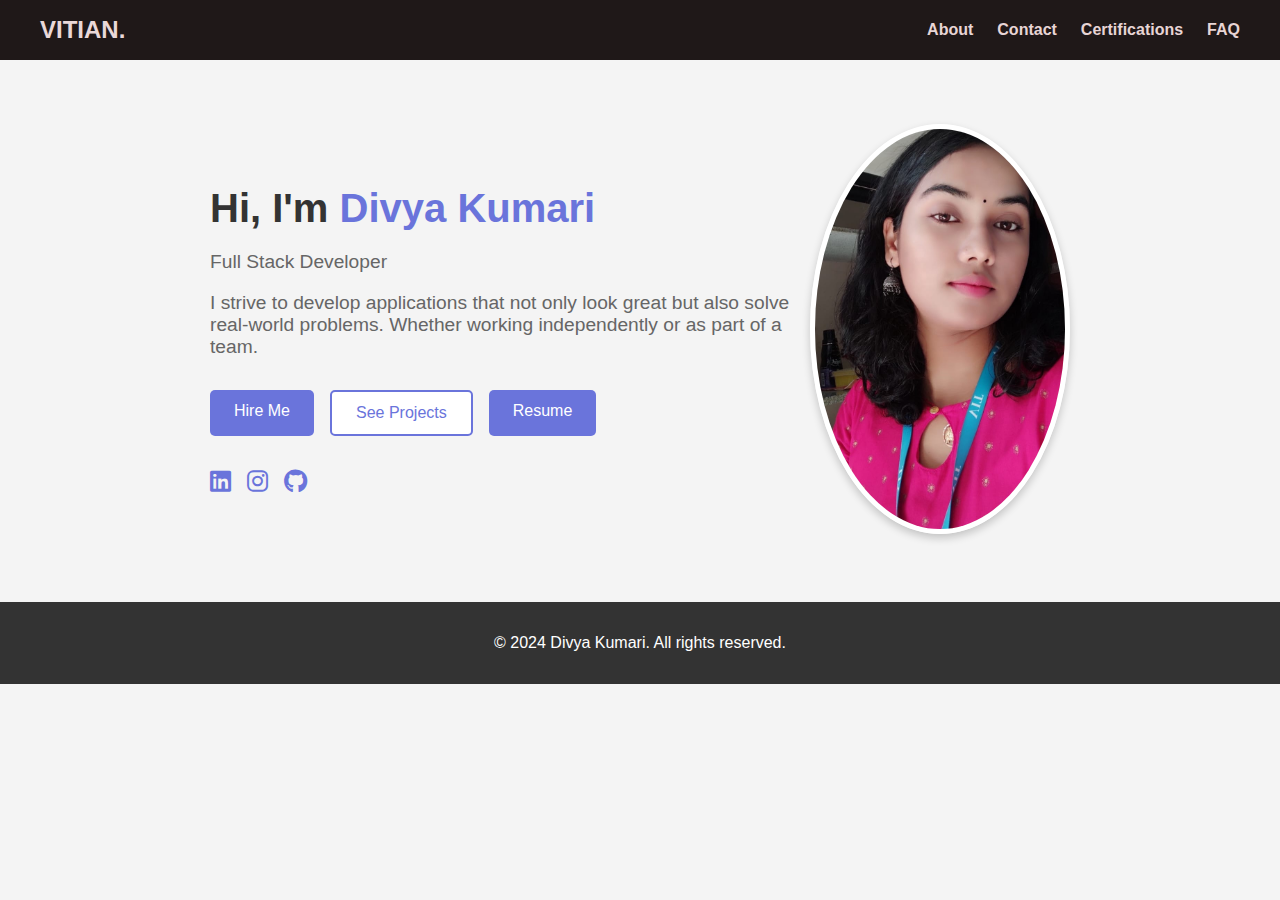
<file: index.html>
<!DOCTYPE html>
<html lang="en">
<head>
    <meta charset="UTF-8">
    <meta name="viewport" content="width=device-width, initial-scale=1.0">
    <title>Personal Portfolio</title>
    <link rel="stylesheet" href="https://cdnjs.cloudflare.com/ajax/libs/font-awesome/6.0.0-beta3/css/all.min.css">
    <link rel="stylesheet" href="style.css">
    <link rel="stylesheet" href="animation.css">
</head>
<body>
    
    <header>
        <div class="container">
            <h1 class="logo">VITIAN.</h1>
            <nav>
                <ul>
                    <li><a href="my_p3.html">About</a></li>
                    <li><a href="my_p2.html">Contact</a></li>
                    <li><a href="certification.html">Certifications</a></li>
                    <li><a href="faq.html">FAQ</a></li>
                </ul>
            </nav>
        </div>
    </header>
    <main>
        <section id="home" class="hero">
            <div class="container">
                <div class="profile-info">
                    <h2>Hi, I'm <span>Divya Kumari</span></h2>
                    <p>Full Stack Developer</p>
                    <p>I strive to develop applications that not only look great but also solve real-world problems. Whether working independently or as part of a team.</p>
                    <div class="buttons">
                        <a href="my_p2.html" class="btn btn-primary">Hire Me</a>
                        <a href="my_p4.html" class="btn btn-secondary">See Projects</a>
                        <a href="https://drive.google.com/file/d/1qp-p9RwUSAxMWCOiaLWhgHcufIT4ggnm/view?usp=sharing" class="btn btn-primary" target="_blank">Resume</a> 
                    </div>
                    <div class="social-links">
                        <a href="https://www.linkedin.com/in/divya-kumari-575b73274/" target="_blank" class="social-icon"><i class="fab fa-linkedin"></i></a>
                        <a href="https://www.instagram.com/laddu_9693/?hl=en" target="_blank" class="social-icon"><i class="fab fa-instagram"></i></a>
                        <a href="https://github.com/Divya-Laddu" target="_blank" class="social-icon"><i class="fab fa-github"></i></a>
                    </div>
                </div>
                <div class="profile-img">
                    <img src="lock.jpg" alt="Divya Kumari">
                </div>
            </div>
        </section>
    </main>
    <footer>
        <p>&copy; 2024 Divya Kumari. All rights reserved.</p>
    </footer>
    <script src="my_p.js"></script>
</body>
</html>
</file>
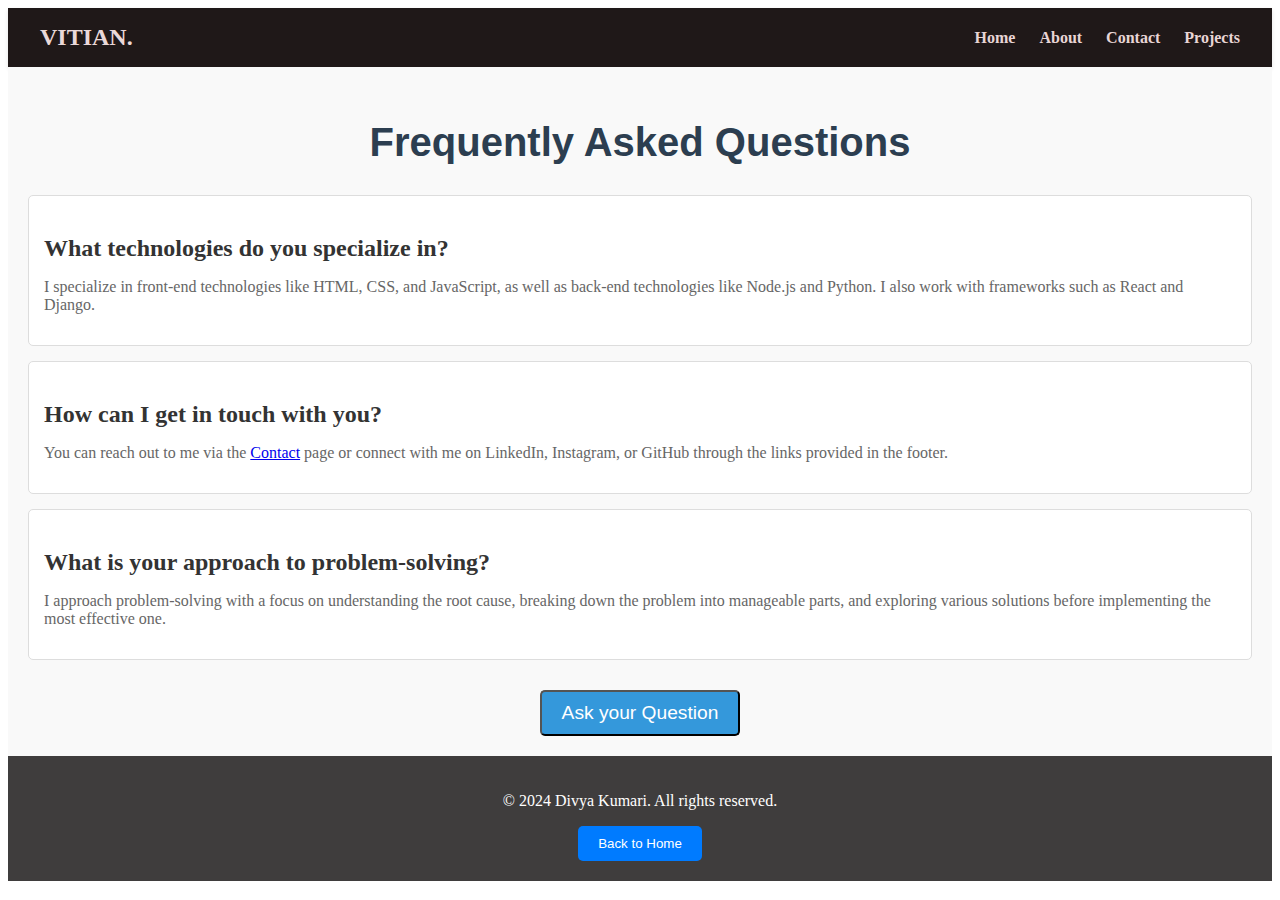
<file: faq.html>
<!DOCTYPE html>
<html lang="en">
<head>
    <meta charset="UTF-8">
    <meta name="viewport" content="width=device-width, initial-scale=1.0">
    <title>FAQ - Divya Kumari</title>
    <link rel="stylesheet" href="faq.css">
</head>
<body>
    <header>
        <div class="container">
            <h1 class="logo">VITIAN.</h1>
            <nav>
                <ul>
                    <li><a href="my_p.html">Home</a></li>
                    <li><a href="my_p3.html">About</a></li>
                    <li><a href="my_p2.html">Contact</a></li>
                    <li><a href="my_p4.html">Projects</a></li>
                </ul>
            </nav>
        </div>
    </header>

    <main>
        <section class="faq-section">
            <div class="container">
                <h2>Frequently Asked Questions</h2>
                <div class="faq-item">
                    <h3 class="faq-question">What technologies do you specialize in?</h3>
                    <p class="faq-answer">I specialize in front-end technologies like HTML, CSS, and JavaScript, as well as back-end technologies like Node.js and Python. I also work with frameworks such as React and Django.</p>
                </div>
                <div class="faq-item">
                    <h3 class="faq-question">How can I get in touch with you?</h3>
                    <p class="faq-answer">You can reach out to me via the <a href="contact.html">Contact</a> page or connect with me on LinkedIn, Instagram, or GitHub through the links provided in the footer.</p>
                </div>
                <div class="faq-item">
                    <h3 class="faq-question">What is your approach to problem-solving?</h3>
                    <p class="faq-answer">I approach problem-solving with a focus on understanding the root cause, breaking down the problem into manageable parts, and exploring various solutions before implementing the most effective one.</p>
                </div>
                <div class="ask-question">
                    <button id="openModal" class="btn btn-ask">Ask your Question</button>
                </div>
            </div>
        </section>
        <div id="questionModal" class="modal">
            <div class="modal-content">
                <span class="close">&times;</span>
                <h2>Submit Your Question</h2>
                <form action="submit_question.php" method="post">
                    <label for="name">Name:</label>
                    <input type="text" id="name" name="name" required>
                    <label for="email">Email:</label>
                    <input type="email" id="email" name="email" required>
                    <label for="question">Question:</label>
                    <textarea id="question" name="question" rows="4" required></textarea>
                    <button type="submit" class="btn btn-submit">Send</button>
                </form>
            </div>
        </div>
    </main>

    <footer>
        <p>&copy; 2024 Divya Kumari. All rights reserved.</p>
        <a href="index.html" class="btn btn-secondary">
            <button class="footer-btn">Back to Home</button>
        </a>
    </footer>

    <script src="faq.js"></script>
</body>
</html>
</file>
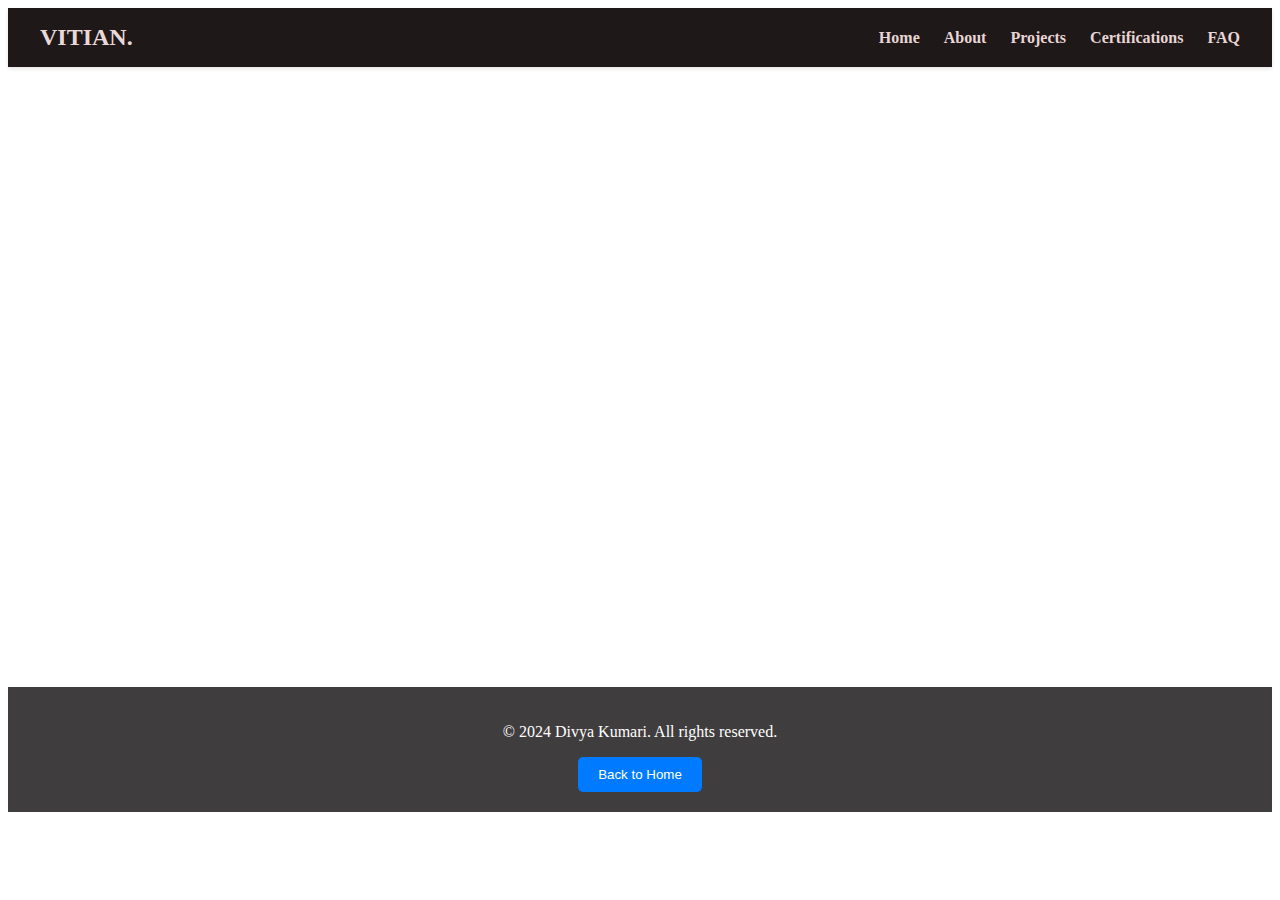
<file: my_p2.html>
<!DOCTYPE html>
<html lang="en">
<head>
    <meta charset="UTF-8">
    <meta name="viewport" content="width=device-width, initial-scale=1.0">
    <title>Contact Me - Divya Kumari</title>
    <link rel="stylesheet" href="https://cdnjs.cloudflare.com/ajax/libs/font-awesome/6.0.0-beta3/css/all.min.css">
    <link rel="stylesheet" href="my_p2.css">
    <link rel="stylesheet" href="animation.css">
</head>
<body>
    <header>
        <div class="container">
            <h1 class="logo">VITIAN.</h1>
            <nav>
                <ul>
                    <li><a href="index.html">Home</a></li>
                    <li><a href="my_p3.html">About</a></li>
                    <li><a href="my_p4.html">Projects</a></li>
                    <li><a href="certification.html">Certifications</a></li>
                    <li><a href="faq.html">FAQ</a></li>
                </ul>
            </nav>
        </div>
    </header>
    <main>
        <section class="contact-page section-animated delay-2">
            <div class="container">
                <h2>Contact Me</h2>
                <p>If you have any questions, feel free to reach out to me!</p>
                <div class="contact-form">
                    <form action="mailto:your-email@example.com" method="post" enctype="text/plain">
                        <label for="name">Name</label>
                        <input type="text" id="name" name="name" required>
                        
                        <label for="email">Email</label>
                        <input type="email" id="email" name="email" required>
                        
                        <label for="message">Message</label>
                        <textarea id="message" name="message" required></textarea>
                        
                        <button type="submit" class="btn btn-primary">Send Message</button>
                    </form>
                </div>
            </div>
        </section>
    </main>
    <footer>
        <p>&copy; 2024 Divya Kumari. All rights reserved.</p>
        <a href="my_p.html" class="btn btn-secondary">
            <button class="footer-btn">Back to Home</button>
        </a>
    </footer>

    <script src="my_p.js"></script>
</body>
</html>
</file>
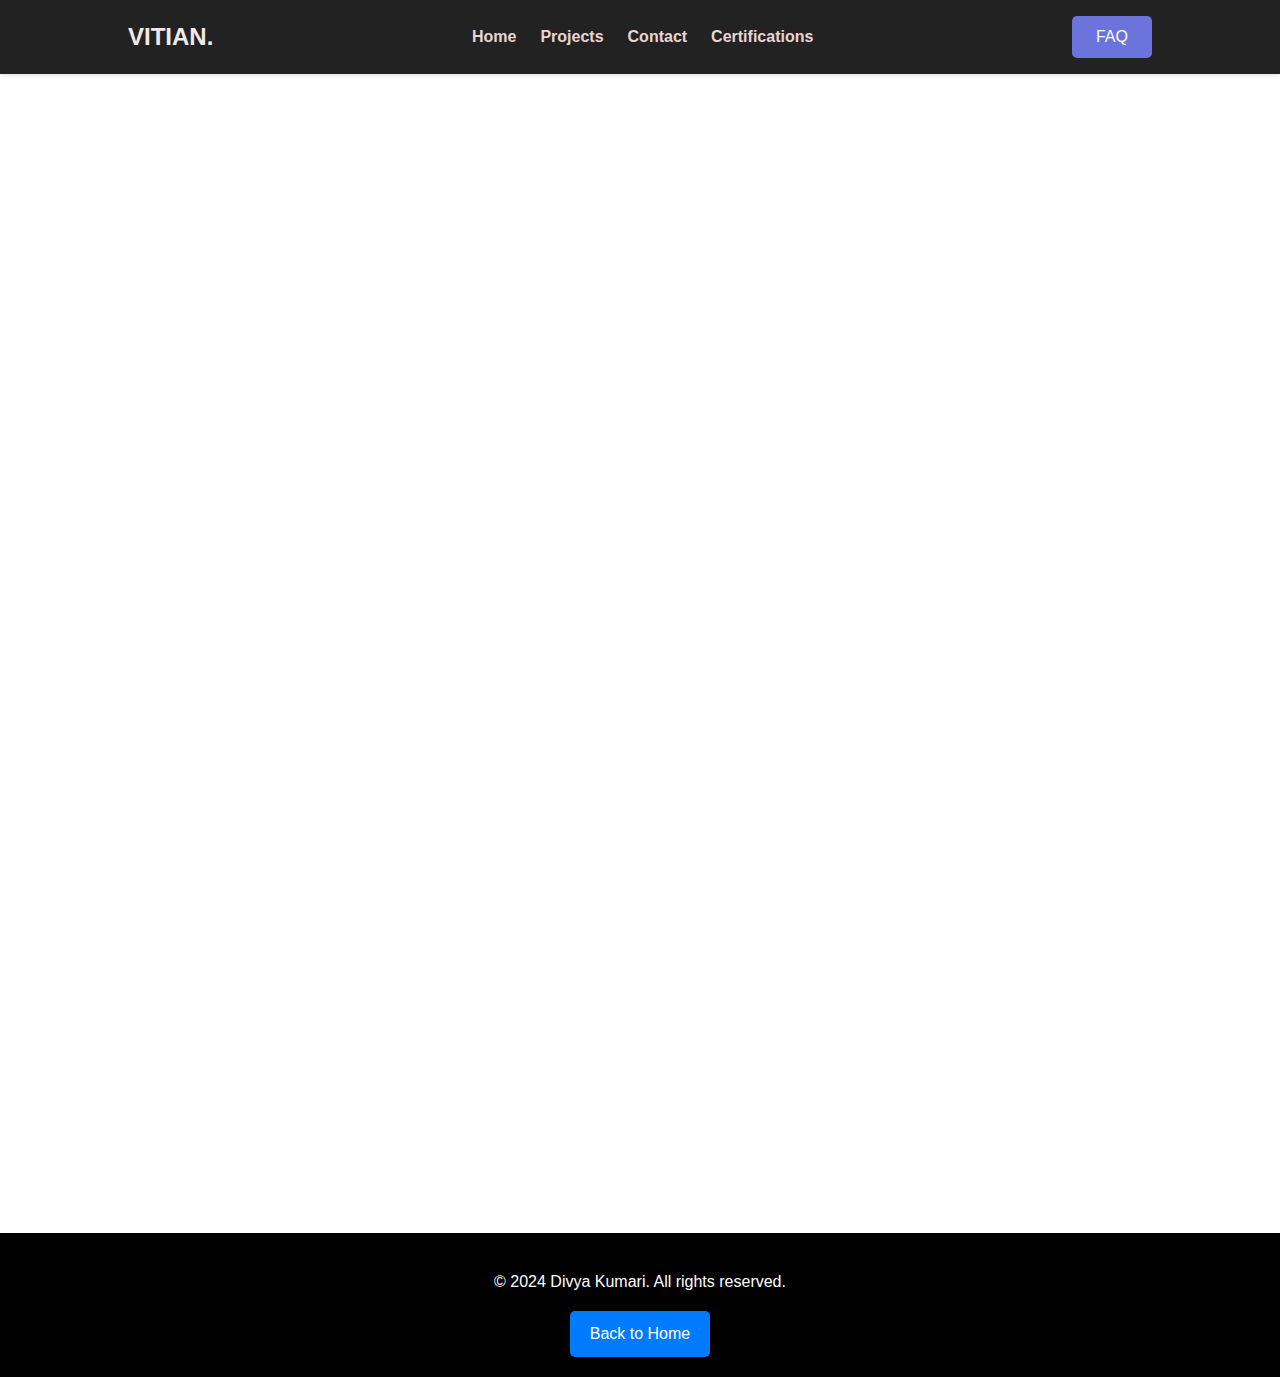
<file: my_p3.html>
<!DOCTYPE html>
<html lang="en">
<head>
    <meta charset="UTF-8">
    <meta name="viewport" content="width=device-width, initial-scale=1.0">
    <title>About Me - Divya Kumari</title>
    <link rel="stylesheet" href="https://cdnjs.cloudflare.com/ajax/libs/font-awesome/6.0.0-beta3/css/all.min.css">
    <link rel="stylesheet" href="my_p3.css">
    <link rel="stylesheet" href="animation.css">
</head>
<body>
    <header>
        <div class="container">
            <h1 class="logo">VITIAN.</h1>
            <nav>
                <ul>
                    <li><a href="my_p.html">Home</a></li>
                    <li><a href="my_p4.html">Projects</a></li> 
                    <li><a href="my_p2.html">Contact</a></li>
                    <li><a href="certification.html">Certifications</a></li>
                </ul>
            </nav>
            <a href="faq.html" class="cta">FAQ</a>
        </div>
    </header>
    <main>
        <section class="about-section section-animated delay-1">
            <div class="container">
                <h2>ABOUT ME</h2>
                <div class="about-me-content">
                    <p>Hello! I'm Divya Kumari, a Full Stack Developer with a passion for building innovative and creative web applications. I have a background in Electronics and Computer Engineering and I am currently studying at VIT University. I love combining the worlds of logic and creative design to make eye catching, accessible, and user-friendly websites and applications.  My interests include web development, machine learning, and exploring new technologies.</p>
                    <p>Outside of work, I enjoy reading, exploring new places, and spending time with friends and family. I'm always eager to learn and grow, and I'm excited about the opportunities the tech world offers.</p>
                    <p>I am excited to make the leap and continue refinning my skills with the right company.</p>
                </div>
            </div>
        </section>        
        <section class="skills-section section-animated delay-2">
            <div class="container">
                <h2>SKILLS</h2>
                <div class="skills">
                    <div class="skill">
                        <h3>Front-end Development</h3>
                        <p>HTML, CSS, JavaScript, React</p>
                    </div>
                    <div class="skill">
                        <h3>Back-end Development</h3>
                        <p>Node.js, Express.js</p>
                    </div>
                    <div class="skill">
                        <h3>Database Management</h3>
                        <p>MySQL, MongoDB</p>
                    </div>
                    <div class="skill">
                        <h3>Programming Languages</h3>
                        <p>JAVA, C, C++, Python</p>
                    </div>
                </div>
            </div>
        </section>
        <section id="extra-curricular" class="extra-curricular section-animated delay-3">
            <div class="container">
                <h2>Extra-curricular Activities</h2>
                <div class="activities">
                    <div class="activity">
                        <img src="CLOUD.png" alt="Cloud Ops">
                        <p>Marketing Department, Cloud Ops Club</p>
                    </div>
                    <div class="activity">
                        <img src="place.jpg" alt="Placement XP">
                        <p>Management Department, Placement XP Club</p>
                    </div>
                    <div class="activity">
                        <img src="BandVit.jpg" alt="BandVIT">
                        <p>Marketing Department, BandVIT Community</p>
                    </div>
                </div>
            </div>
        </section>
        <!-- <section id="achievements" class="achievements section-animated delay-4">
            <div class="container">
                <h2>Achievements</h2>
                <div class="achievements-list">
                    <div class="achievement">
                        <img src="SIH.png" alt="Smart India Hackathon">
                        <p>Member, Smart India Hackathon</p>
                    </div>
                    <div class="achievement">
                        <img src="DPBH.png" alt="Dark Pattern Buster Hackathon">
                        <p>Member, Dark Pattern Buster Hackathon</p>
                    </div>
                </div>
                <a href="#" class="read-more">Go Up</a>
            </div>
        </section> -->
    </main>
    <footer>
        <p>&copy; 2024 Divya Kumari. All rights reserved.</p>
        <a href="my_p.html" class="footer-btn">Back to Home</a>
    </footer>
</body>
</html>
</file>
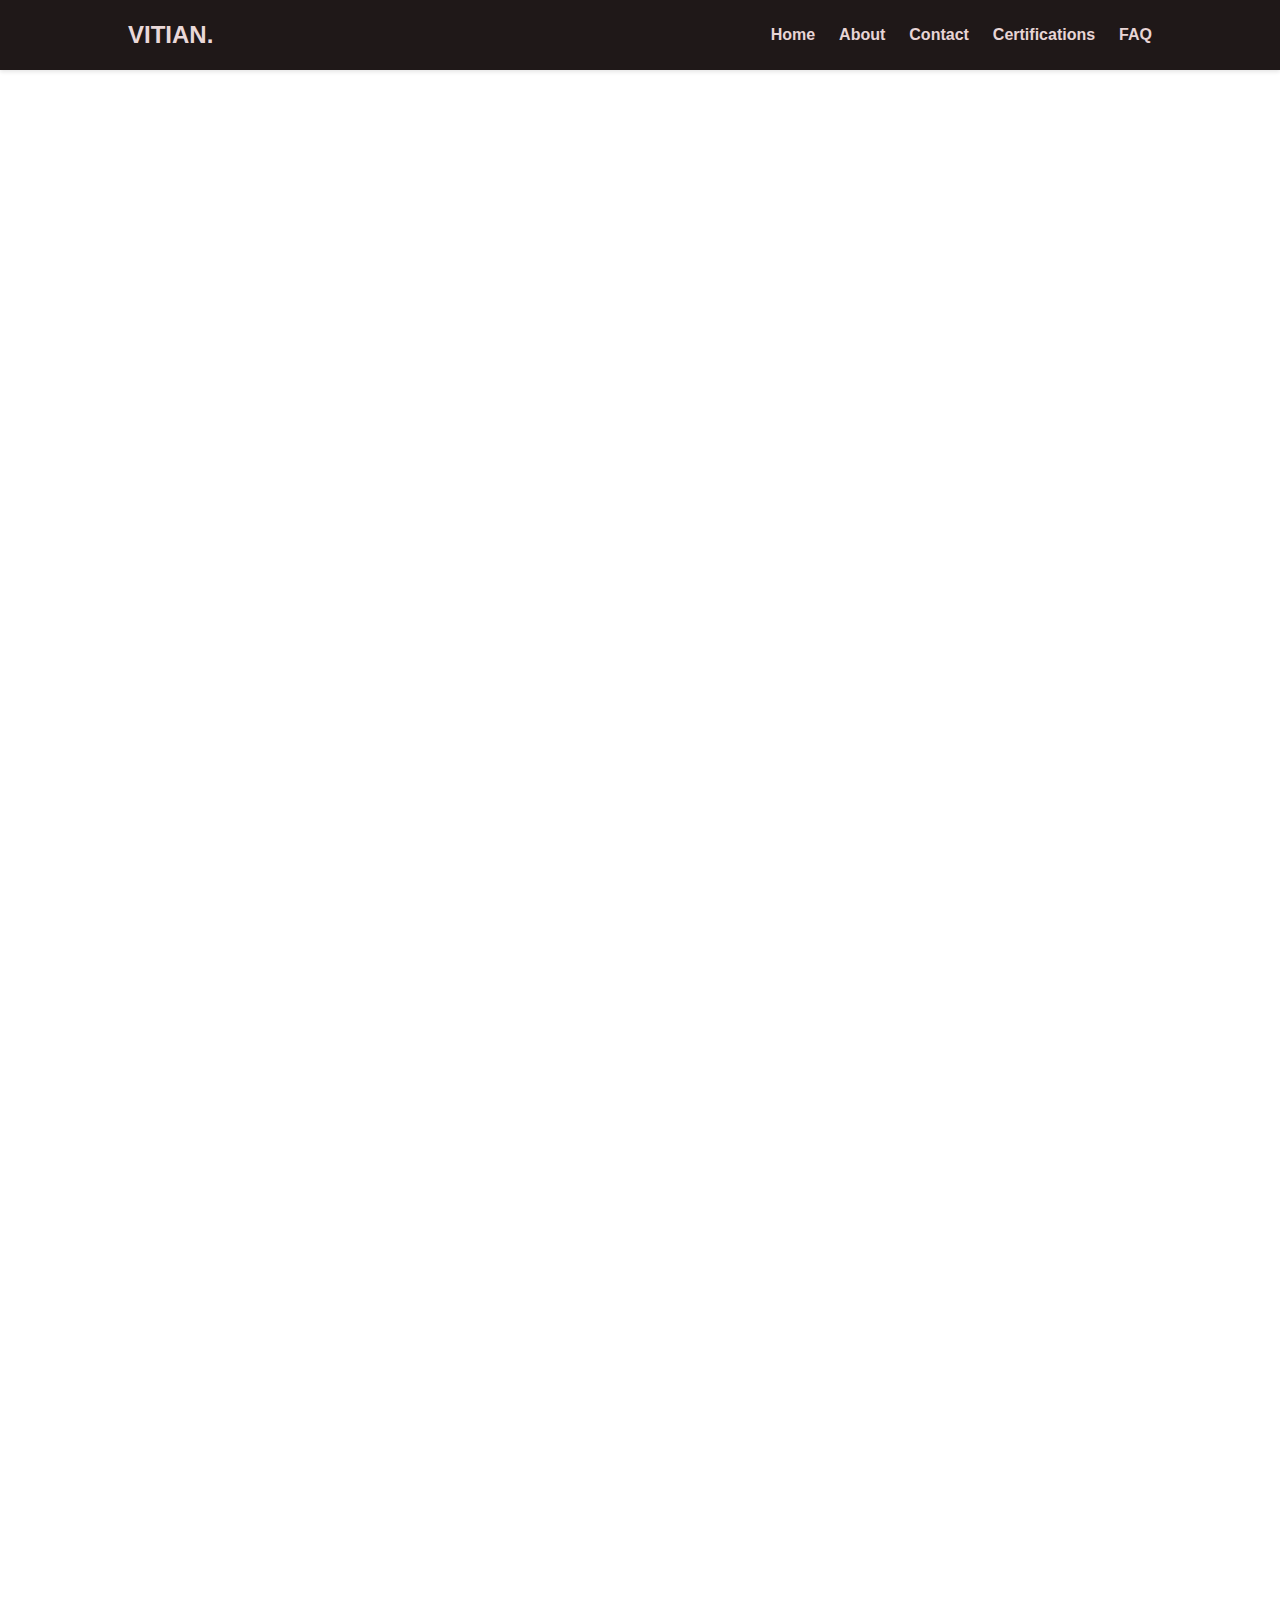
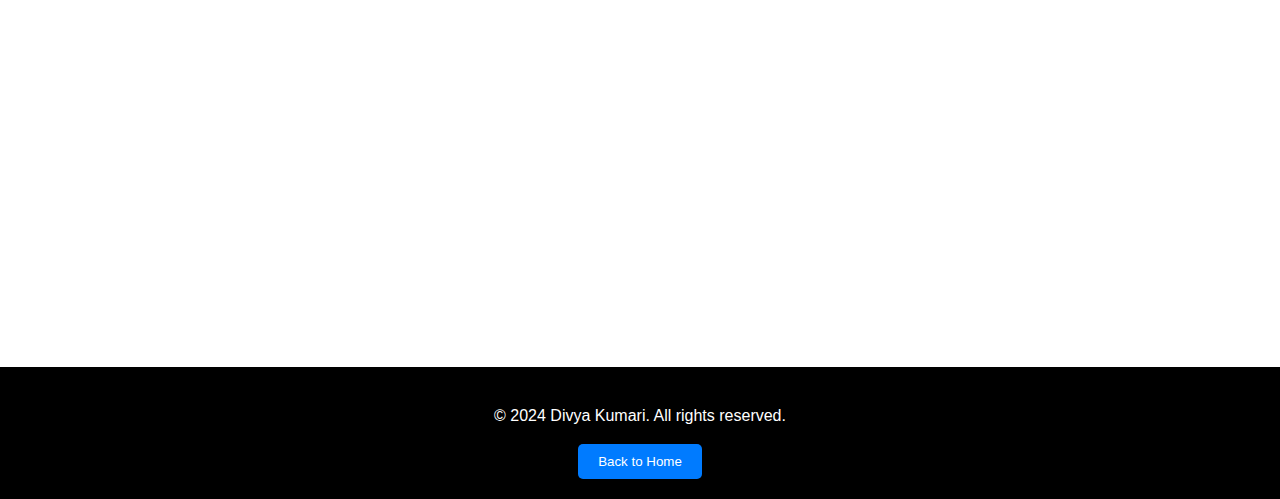
<file: my_p4.html>
<!DOCTYPE html>
<html lang="en">
<head>
    <meta charset="UTF-8">
    <meta name="viewport" content="width=device-width, initial-scale=1.0">
    <title>Projects - Divya Kumari</title>
    <link rel="stylesheet" href="https://cdnjs.cloudflare.com/ajax/libs/font-awesome/6.0.0-beta3/css/all.min.css">
    <link rel="stylesheet" href="my_p4.css">
    <link rel="stylesheet" href="animation.css">
</head>
<body>
    <header>
        <div class="container">
            <h1 class="logo">VITIAN.</h1>
            <nav>
                <ul>
                    <li><a href="index.html">Home</a></li>
                    <li><a href="my_p3.html">About</a></li>
                    <li><a href="my_p2.html">Contact</a></li>
                    <li><a href="certification.html">Certifications</a></li>
                    <li><a href="faq.html">FAQ</a></li>
                </ul>
            </nav>
        </div>
    </header>
    <main>
        <section class="projects-section section-animated delay-1">
            <div class="container">
                <h2>My Projects</h2>
                <div class="project-grid">
                    <div class="project section-animated delay-2">
                        <img src="portfolio.jpg" alt="Project 1">
                        <h3>Personal Portfolio</h3>
                        <p>A visually engaging and responsive personal portfolio showcasing my skills, projects, and experience. Built with HTML, CSS, and JavaScript, it provides a clean and modern user experience with smooth animations and intuitive navigation.</p>
                        <a href="https://github.com/Divya-Laddu/Personal_Portfolio" class="btn btn-primary">View Details</a>
                    </div>
                    <div class="project section-animated delay-3">
                        <img src="To do.jpeg" alt="Project 2">
                        <h3>MERN CRUD</h3>
                        <p>A full-stack MERN (MongoDB, Express, React, Node) CRUD application with backend API and a React frontend. Supports create, read, update, and delete operations, making it a clean and practical template for learning or building scalable MERN projects.</p>
                        <a href="https://github.com/Divya-Laddu/MERN-CRUD-APP" class="btn btn-primary">View Details</a>
                    </div>
                    <div class="project section-animated delay-4">
                        <img src="Student-Attendance-Automation.png" alt="Project 3">
                        <h3>Automated Attendance Monitoring System</h3>
                        <p>Developed a contactless and intelligent attendance system leveraging deep learning for my class. The system uses FaceNet for facial feature extraction and an SVM classifier for real-time recognition from images. Designed to address inefficiencies in traditional methods, it ensures accurate, secure, and scalable attendance tracking while minimizing manual effort and preventing proxy attendance.</p>
                        <a href="https://colab.research.google.com/drive/14RQLCIPwplzCndBdomTuiQvR6XL1YJtf?usp=sharing" class="btn btn-primary">View Details</a>
                    </div>
                    <div class="project section-animated delay-4">
                        <img src="Student-Attendance-Automation.png" alt="Project 4">
                        <h3>E-Commerce-App</h3>
                        <p>Ecomify is a responsive e-commerce web application designed to provide a smooth online shopping experience. The platform allows users to browse a product catalog, add items to their cart, and place orders with ease. The application is powered by Angular, Node.js, Express.js, and MongoDB, with Bootstrap ensuring a modern and responsive interface across all devices.</p>
                        <a href="https://github.com/Divya-Laddu/Ecomify" class="btn btn-primary">View Details</a>
                    </div>
                    <div class="project section-animated delay-4">
                        <img src="Student-Attendance-Automation.png" alt="Project 5">
                        <h3>Employee-Attendance System</h3>
                        <p>Developed a scalable employee attendance tracking system that automates the process of recording, monitoring, and managing attendance data. The system ensures real-time tracking of employees, supports Docker-based deployment, and follows modern backend architecture principles for reliability and scalability.</p>
                        <a href="https://github.com/Divya-Laddu/Ecomify" class="btn btn-primary">View Details</a>
                    </div>
                </div>
            </div>
        </section>
    </main>
    <footer>
        <p>&copy; 2024 Divya Kumari. All rights reserved.</p>
        <a href="index.html" class="btn btn-secondary">
            <button class="footer-btn">Back to Home</button>
        </a>
    </footer>
    
    <script src="my_p.js"></script> 
</body>
</html>
</file>
<file: style.css>
body {
    font-family: 'Arial', sans-serif;
    margin: 0;
    padding: 0;
    background-color: #f4f4f4;
    color: #333;
}

header {
    background-color: #1f1818;
    box-shadow: 0 2px 4px rgba(0,0,0,0.1);
    padding: 1em 0;
}

header .container {
    display: flex;
    justify-content: space-between;
    align-items: center;
    max-width: 1200px;
    margin: 0 auto;
    padding: 0 1em;
}

header .logo {
    font-size: 1.5em;
    color: #ead8d8;
    text-transform: uppercase;
    margin: 0;
}

header nav ul {
    list-style: none;
    display: flex;
    gap: 1.5em;
    margin: 0;
    padding: 0;
}

header nav ul li a {
    text-decoration: none;
    color: #e8d5d5;
    font-weight: bold;
    transition: color 0.3s;
}

header nav ul li a:hover {
    color: #6a74db;
}

header .cta {
    background-color: #6a74db;
    color: #fff;
    text-decoration: none;
    padding: 0.5em 1.5em;
    border-radius: 5px;
    transition: background-color 0.3s;
}

header .cta:hover {
    background-color: #555;
}

.hero {
    background-color: #f4f4f4;
    padding: 4em 0;
    display: flex;
    align-items: center;
    justify-content: center;
}

.hero .container {
    max-width: 1200px;
    margin: 0 auto;
    display: flex;
    align-items: center;
    justify-content: space-between;
    padding: 0 1em;
}

.hero .profile-info {
    max-width: 600px;
}

.hero .profile-info h2 {
    font-size: 2.5em;
    margin: 0.5em 0;
}

.hero .profile-info h2 span {
    color: #6a74db;
}

.hero .profile-info p {
    font-size: 1.2em;
    color: #666;
}

.hero .buttons {
    margin-top: 2em;
    display: flex;
    gap: 1em;
}

.btn {
    text-decoration: none;
    padding: 0.75em 1.5em;
    border-radius: 5px;
    transition: background-color 0.3s;
    display: inline-block;
}

.btn-primary {
    background-color: #6a74db;
    color: #fff;
}

.btn-primary:hover {
    background-color: #555;
}

.btn-secondary {
    background-color: #fff;
    color: #6a74db;
    border: 2px solid #6a74db;
}

.btn-secondary:hover {
    background-color: #6a74db;
    color: #fff;
}

.hero .social-links {
    margin-top: 2em;
    display: flex;
    gap: 1em;
}

.hero .social-links a {
    color: #6a74db;
    font-size: 1.5em;
    text-decoration: none;
    transition: transform 0.3s;
}

.hero .social-links a:hover {
    transform: scale(1.1);
}

.hero .profile-img img {
    border-radius: 50%;
    border: 5px solid #fff;
    box-shadow: 0 4px 8px rgba(0,0,0,0.2);
    width: 250px;
    height: 400px;
    object-fit: cover;
}

footer {
    background-color: #333;
    color: #fff;
    text-align: center;
    padding: 1em 0;
}
</file>
<file: animation.css>
/* Keyframes for fading in and sliding up */
@keyframes fadeInUp {
    from {
        opacity: 0;
        transform: translateY(20px);
    }
    to {
        opacity: 1;
        transform: translateY(0);
    }
}

/* Animation class for sections */
.section-animated {
    opacity: 0; /* Hidden initially */
    animation: fadeInUp 1s ease-in-out forwards;
}

/* Animation delay for each section */
.section-animated.delay-1 {
    animation-delay: 0.5s;
}

.section-animated.delay-2 {
    animation-delay: 1s;
}

.section-animated.delay-3 {
    animation-delay: 1.5s;
}

.section-animated.delay-4 {
    animation-delay: 2s;
}

.section-animated.delay-5 {
    animation-delay: 2.5s;
}
</file>
<file: faq.css>
header {
    background-color: #1f1818;
    box-shadow: 0 2px 4px rgba(0,0,0,0.1);
    padding: 1em 0;
}

header .container {
    display: flex;
    justify-content: space-between;
    align-items: center;
    max-width: 1200px;
    margin: 0 auto;
    padding: 0 1em;
}

header .logo {
    font-size: 1.5em;
    color: #ead8d8;
    text-transform: uppercase;
    margin: 0;
}

header nav ul {
    list-style: none;
    display: flex;
    gap: 1.5em;
    margin: 0;
    padding: 0;
}

header nav ul li a {
    text-decoration: none;
    color: #e8d5d5;
    font-weight: bold;
    transition: color 0.3s;
}

header nav ul li a:hover {
    color: #6a74db;
}

header .cta {
    background-color: #6a74db;
    color: #fff;
    text-decoration: none;
    padding: 0.5em 1.5em;
    border-radius: 5px;
    transition: background-color 0.3s;
}

header .cta:hover {
    background-color: #555;
}
.ask-question {
    text-align: center; 
    margin-top: 30px;
}

.btn-ask {
    background-color: #3498db;
    color: #fff;
    padding: 10px 20px;
    font-size: 1.2em;
    border-radius: 5px;
    text-decoration: none;
    transition: background-color 0.3s;
}

.btn-ask:hover {
    background-color: #2980b9;
}

.faq-section {
    padding: 20px;
    background-color: #f9f9f9;
}

.faq-section h2 {
    font-family: 'Arial', sans-serif;
    font-size: 2.5em;
    color: #2c3e50;
    text-align: center;
    margin-bottom: 30px;
}

.faq-item {
    background-color: #ffffff;
    border: 1px solid #ddd;
    border-radius: 5px;
    padding: 15px;
    margin-bottom: 15px;
}

.faq-question {
    font-size: 1.5em;
    color: #333;
    margin-bottom: 10px;
}

.faq-answer {
    font-size: 1em;
    color: #666;
}
.modal {
    display: none; 
    position: fixed; 
    z-index: 1;
    left: 0;
    top: 0;
    width: 100%;
    height: 100%;
    overflow: auto;
    background-color: rgb(0,0,0);
    background-color: rgba(0,0,0,0.4);
}

.modal-content {
    background-color: #fefefe;
    margin: 15% auto;
    padding: 20px;
    border: 1px solid #888;
    width: 80%;
    max-width: 600px; 
    border-radius: 5px;
}

.close {
    color: #aaa;
    float: right;
    font-size: 28px;
    font-weight: bold;
}

.close:hover,
.close:focus {
    color: black;
    text-decoration: none;
    cursor: pointer;
}

form label {
    display: block;
    margin-top: 10px;
}

form input, form textarea {
    width: 100%;
    padding: 10px;
    margin-top: 5px;
    border-radius: 5px;
    border: 1px solid #ccc;
}

.btn-submit {
    background-color: #3498db;
    color: #fff;
    padding: 10px 20px;
    font-size: 1.2em;
    border-radius: 5px;
    border: none;
    cursor: pointer;
}

.btn-submit:hover {
    background-color: #2980b9;
}

.footer-btn {
    background-color: #007bff;
    color: white;
    padding: 10px 20px;
    text-decoration: none; 
    border: none;
    border-radius: 5px;
    display: inline-block;
    text-align: center;
    cursor: pointer;
}

.footer-btn:hover {
    background-color: #0056b3;
}
footer {
    background-color: rgba(15, 13, 13, 0.8);
    color: white;
    padding: 20px;
    text-align: center;
}
</file>
<file: my_p2.css>
header {
    background-color: #1f1818;
    box-shadow: 0 2px 4px rgba(0,0,0,0.1);
    padding: 1em 0;
}

header .container {
    display: flex;
    justify-content: space-between;
    align-items: center;
    max-width: 1200px;
    margin: 0 auto;
    padding: 0 1em;
}

header .logo {
    font-size: 1.5em;
    color: #ead8d8;
    text-transform: uppercase;
    margin: 0;
}

header nav ul {
    list-style: none;
    display: flex;
    gap: 1.5em;
    margin: 0;
    padding: 0;
}

header nav ul li a {
    text-decoration: none;
    color: #e8d5d5;
    font-weight: bold;
    transition: color 0.3s;
}

header nav ul li a:hover {
    color: #6a74db;
}

header .cta {
    background-color: #6a74db;
    color: #fff;
    text-decoration: none;
    padding: 0.5em 1.5em;
    border-radius: 5px;
    transition: background-color 0.3s;
}

header .cta:hover {
    background-color: #555;
}
.contact-page {
    background-color: #f4f4f4;
    padding: 4em 0;
    text-align: center;
}

.contact-page .container {
    max-width: 600px;
    margin: 0 auto;
    background-color: #fff;
    padding: 2em;
    box-shadow: 0 2px 4px rgba(0,0,0,0.1);
    border-radius: 5px;
}

.contact-page h2 {
    font-family: 'Georgia', serif;
    font-size: 2.0em; 
    padding-bottom: 10px; 
    margin-bottom: 30px;
    text-align: center;
    text-transform: uppercase;

    opacity: 0;
    animation: fadeInBounce 6s ease-out forwards;
}

@keyframes fadeInBounce {
    0% {
        opacity: 0;
        transform: translateY(-20px);
    }
    60% {
        opacity: 1;
        transform: translateY(10px);
    }
    100% {
        opacity: 1;
        transform: translateY(0);
    }
}
.contact-form form {
    display: flex;
    flex-direction: column;
    gap: 1em;
}

.contact-form label {
    font-size: 1em;
    font-weight: bold;
}

.contact-form input,
.contact-form textarea {
    width: 100%;
    padding: 0.5em;
    border: 1px solid #ccc;
    border-radius: 5px;
}

.contact-form button {
    background-color: #6a74db;
    color: #fff;
    border: none;
    padding: 0.75em;
    border-radius: 5px;
    cursor: pointer;
    transition: background-color 0.3s;
}

.contact-form button:hover {
    background-color: #555;
}
.footer-btn {
    background-color: #007bff;
    color: white;
    padding: 10px 20px;
    text-decoration: none; 
    border: none;
    border-radius: 5px;
    display: inline-block;
    text-align: center;
    cursor: pointer;
}

.footer-btn:hover {
    background-color: #0056b3;
}
footer {
    background-color: rgba(15, 13, 13, 0.8);
    color: white;
    padding: 20px;
    text-align: center;
}
</file>
<file: my_p3.css>
/* General Styles */
body {
    font-family: Arial, sans-serif;
    line-height: 1.6;
    margin: 0;
    padding: 0;
    color: #333;
    display: flex;
    flex-direction: column;
    min-height: 100vh; /* Ensures the body takes up at least the full viewport height */
}

/* Container for general layout */
.container {
    width: 80%;
    margin: auto;
    overflow: hidden;
}

/* Header Styles */
header {
    background-color: #232222;
    box-shadow: 0 2px 4px rgba(0,0,0,0.1);
    padding: 1em 0;
}

header .container {
    display: flex;
    justify-content: space-between;
    align-items: center;
    max-width: 1200px;
    margin: 0 auto;
    padding: 0 1em;
}

header .logo {
    font-size: 1.5em;
    color: #f2e9e9;
    text-transform: uppercase;
    margin: 0;
}

header nav ul {
    list-style: none;
    display: flex;
    gap: 1.5em;
    margin: 0;
    padding: 0;
}

header nav ul li a {
    text-decoration: none;
    color: #e8d5d5;
    font-weight: bold;
    transition: color 0.3s;
}

header nav ul li a:hover {
    color: #6a74db;
}

header .cta {
    background-color: #6a74db;
    color: #fff;
    text-decoration: none;
    padding: 0.5em 1.5em;
    border-radius: 5px;
    transition: background-color 0.3s;
}

header .cta:hover {
    background-color: #555;
}

/* About Section */
.about-section {
    background: #f4f4f4;
    padding: 30px 0;
    text-align: left;
}

.about-section h2 {
    font-family: 'Georgia', serif; /* Font style */
    font-size: 2.0em; /* Font size */
    color: #171515; /* Text color */
    padding-bottom: 10px; /* Space between text and border */
    margin-bottom: 30px; /* Space below the heading */
    text-align: center; /* Align text to the left */
    text-transform: uppercase; /* Uppercase text */

    /* Animation properties */
    opacity: 0; /* Start invisible */
    animation: fadeInBounce 6s ease-out forwards; /* Apply the animation */
}

@keyframes fadeInBounce {
    0% {
        opacity: 0;
        transform: translateY(-20px);
    }
    60% {
        opacity: 1;
        transform: translateY(10px);
    }
    100% {
        opacity: 1;
        transform: translateY(0);
    }
}

.about-section p {
    margin-bottom: 20px;
    line-height: 1.6;
}

.about-me-content {
    background-color: #fffefe; /* Light background color for contrast */
    padding: 20px; /* Add padding inside the div */
    border-radius: 8px; /* Rounded corners */
    box-shadow: 0 4px 8px rgba(0, 0, 0.1, 0.2); /* Subtle shadow for depth */
    line-height: 1.6; /* Improve readability */
}

.about-me-content p {
    margin-bottom: 15px; /* Space between paragraphs */
}

.about-me-content p:last-child {
    margin-bottom: 0;
}

/* Skills Section */
.skills-section {
    background: #f4f4f4;
    padding: 30px 0;
    text-align: center;
}

.skills-section h2 {
    margin-bottom: 20px;
    color: #333;
}

.skills {
    display: flex;
    flex-wrap: wrap;
    justify-content: space-around;
}

.skill {
    width: 45%;
    margin-bottom: 20px;
    padding: 15px;
    box-sizing: border-box;
    background: #fff;
    border: 1px solid #ddd;
    border-radius: 5px;
}

.skill h3 {
    margin-top: 0;
    color: #007bff;
}

.skill p {
    margin: 0;
    color: #333;
}

/* Extra-curricular Section */
/* .extra-curricular {
    background-color: #ffffff;
    padding: 2em 0;
    text-align: center;
    flex: 1; 
} */

.extra-curricular .container {
    max-width: 1000px;
    margin: 0 auto;
    padding: 0 1em;
}

.extra-curricular h2 {
    font-family: 'Georgia', serif; 
    font-size: 2.0em; 
    color: #171515; 
    padding-bottom: 10px; 
    margin-bottom: 30px;
    text-align: center;
    text-transform: uppercase;

    opacity: 0;
    animation: fadeInBounce 6s ease-out forwards;
}

.extra-curricular .activities {
    display: flex;
    flex-wrap: wrap;
    justify-content: space-around;
}

.extra-curricular .activity {
    width: 20%;
    padding: 1em;
    box-sizing: border-box;
    text-align: center;
}

.extra-curricular .activity img {
    width: 50px;
    height: 50px;
    margin-bottom: 0.5em;
}

.extra-curricular .activity p {
    font-size: 1em;
    color: #333;
}

/* Achievements Section */
.achievements {
    background-color: #ffffff;
    padding: 2em 0;
    text-align: center;
    flex: 1; 
}

.achievements .container {
    max-width: 1200px;
    margin: 0 auto;
    padding: 0 1em;
}

.achievements h2 {
    font-family: 'Georgia', serif; 
    font-size: 2.0em; 
    color: #171515; 
    padding-bottom: 10px; 
    margin-bottom: 30px;
    text-align: center;
    text-transform: uppercase;

    opacity: 0;
    animation: fadeInBounce 6s ease-out forwards;
}

.achievements-list {
    display: flex;
    flex-wrap: wrap;
    justify-content: space-around;
}

.achievement {
    width: 30%;
    padding: 1em;
    box-sizing: border-box;
    text-align: center;
}

.achievement img {
    width: 100px;
    height: 100px;
    margin-bottom: 0.5em;
}

.achievement h3 {
    font-size: 1.2em;
    color: #007bff;
    margin-bottom: 0.5em;
}

.achievement p {
    font-size: 1em;
    color: #333;
}
/* Style for the "Go Up" button */
.read-more {
    display: inline-block;
    padding: 10px 20px;
    background-color: #007bff;
    color: white;
    text-decoration: none;
    border-radius: 5px;
    transition: background-color 0.3s ease;
    font-family: Arial, sans-serif;
    font-size: 16px;
}

/* Hover effect */
.read-more:hover {
    background-color: #0056b3;
    color: #ffffff;
}

/* Optional: Position the button at the bottom right corner */
.read-more {
    position: fixed;
    bottom: 60px;
  
    z-index: 1000;
    opacity: 0.8;
}

/* Optional: Change opacity on hover */
.read-more:hover {
    opacity: 1;
}


footer {
    background: #000;
    color: #fff;
    text-align: center;
    padding: 20px 0;
    margin-top: auto;
}

footer a.footer-btn {
    background-color: #007bff;
    color: white;
    padding: 10px 20px;
    text-decoration: none;
    border-radius: 5px;
    display: inline-block;
    cursor: pointer;
}

footer a.footer-btn:hover {
    background-color: #0056b3;
}

.hero {
    background: #f4f4f4;
    padding: 20px 0;
    text-align: center;
}

.hero h2 span {
    color: #007bff;
}

.social-links {
    margin-top: 20px;
}

.social-icon {
    margin-right: 10px;
    font-size: 24px;
}

.social-icon:hover {
    color: #007bff;
}

@media (max-width: 768px) {
    header nav {
        float: none;
        text-align: center;
    }

    header nav ul {
        display: block;
    }

    header nav ul li {
        display: block;
        margin: 0;
    }

    .profile-img {
        text-align: center;
    }
}
</file>
<file: my_p4.css>
body {
    font-family: Arial, sans-serif;
    line-height: 1.6;
    margin: 0;
    padding: 0;
    color: #333;
}

.container {
    width: 80%;
    margin: auto;
    overflow: hidden;
}

header {
    background-color: #1f1818;
    box-shadow: 0 2px 4px rgba(0,0,0,0.1);
    padding: 1em 0;
}

header .container {
    display: flex;
    justify-content: space-between;
    align-items: center;
    max-width: 1200px;
    margin: 0 auto;
    padding: 0 1em;
}

header .logo {
    font-size: 1.5em;
    color: #ead8d8;
    text-transform: uppercase;
    margin: 0;
}

header nav ul {
    list-style: none;
    display: flex;
    gap: 1.5em;
    margin: 0;
    padding: 0;
}

header nav ul li a {
    text-decoration: none;
    color: #e8d5d5;
    font-weight: bold;
    transition: color 0.3s;
}

header nav ul li a:hover {
    color: #6a74db;
}

header .cta {
    background-color: #6a74db;
    color: #fff;
    text-decoration: none;
    padding: 0.5em 1.5em;
    border-radius: 5px;
    transition: background-color 0.3s;
}

header .cta:hover {
    background-color: #555;
}

.projects-section {
    background: #f4f4f4;
    padding: 30px 0;
    text-align: left;
}

.projects-section h2 {
    font-family: 'Georgia', serif; 
    font-size: 2.0em;
    color: #171515;
    padding-bottom: 10px; 
    margin-bottom: 30px; 
    text-align: center;
    text-transform: uppercase;

    opacity: 0;
    animation: fadeInBounce 6s ease-out forwards;
}

@keyframes fadeInBounce {
    0% {
        opacity: 0;
        transform: translateY(-20px);
    }
    60% {
        opacity: 1;
        transform: translateY(10px);
    }
    100% {
        opacity: 1;
        transform: translateY(0);
    }
}
.project-grid {
    display: flex;
    flex-wrap: wrap;
    justify-content: space-around;
}

.project {
    width: 30%;
    background: #fff;
    padding: 20px;
    margin: 10px;
    box-shadow: 0px 0px 10px rgba(0, 0, 0, 0.1);
    text-align: center;
}

.project img {
    max-width: 100%;
    max-height: 250px;
    height: auto;
    object-fit: cover; 
}

.project h3 {
    margin-top: 15px;
    margin-bottom: 10px;
}

.project p {
    font-size: 14px;
    color: #666;
}

.project .btn {
    margin-top: 15px;
    display: inline-block;
    background-color: #007bff;
    color: white;
    padding: 10px 20px;
    text-decoration: none;
    border-radius: 5px;
}

.project .btn:hover {
    background-color: #0056b3;
}

footer {
    background: #000;
    color: #fff;
    text-align: center;
    padding: 20px 0;
    position: relative;
    width: 100%;
    margin-top: 20px;
}
.footer-btn {
    background-color: #007bff;
    color: white;
    padding: 10px 20px;
    text-decoration: none; 
    border: none;
    border-radius: 5px;
    display: inline-block;
    text-align: center;
    cursor: pointer;
}

.footer-btn:hover {
    background-color: #0056b3;
}
@media (max-width: 768px) {
    .project {
        width: 100%;
        margin-bottom: 20px;
    }

    header nav {
        float: none;
        text-align: center;
    }

    header nav ul {
        display: block;
    }

    header nav ul li {
        display: block;
        margin: 5px 0;
    }
}
</file>
